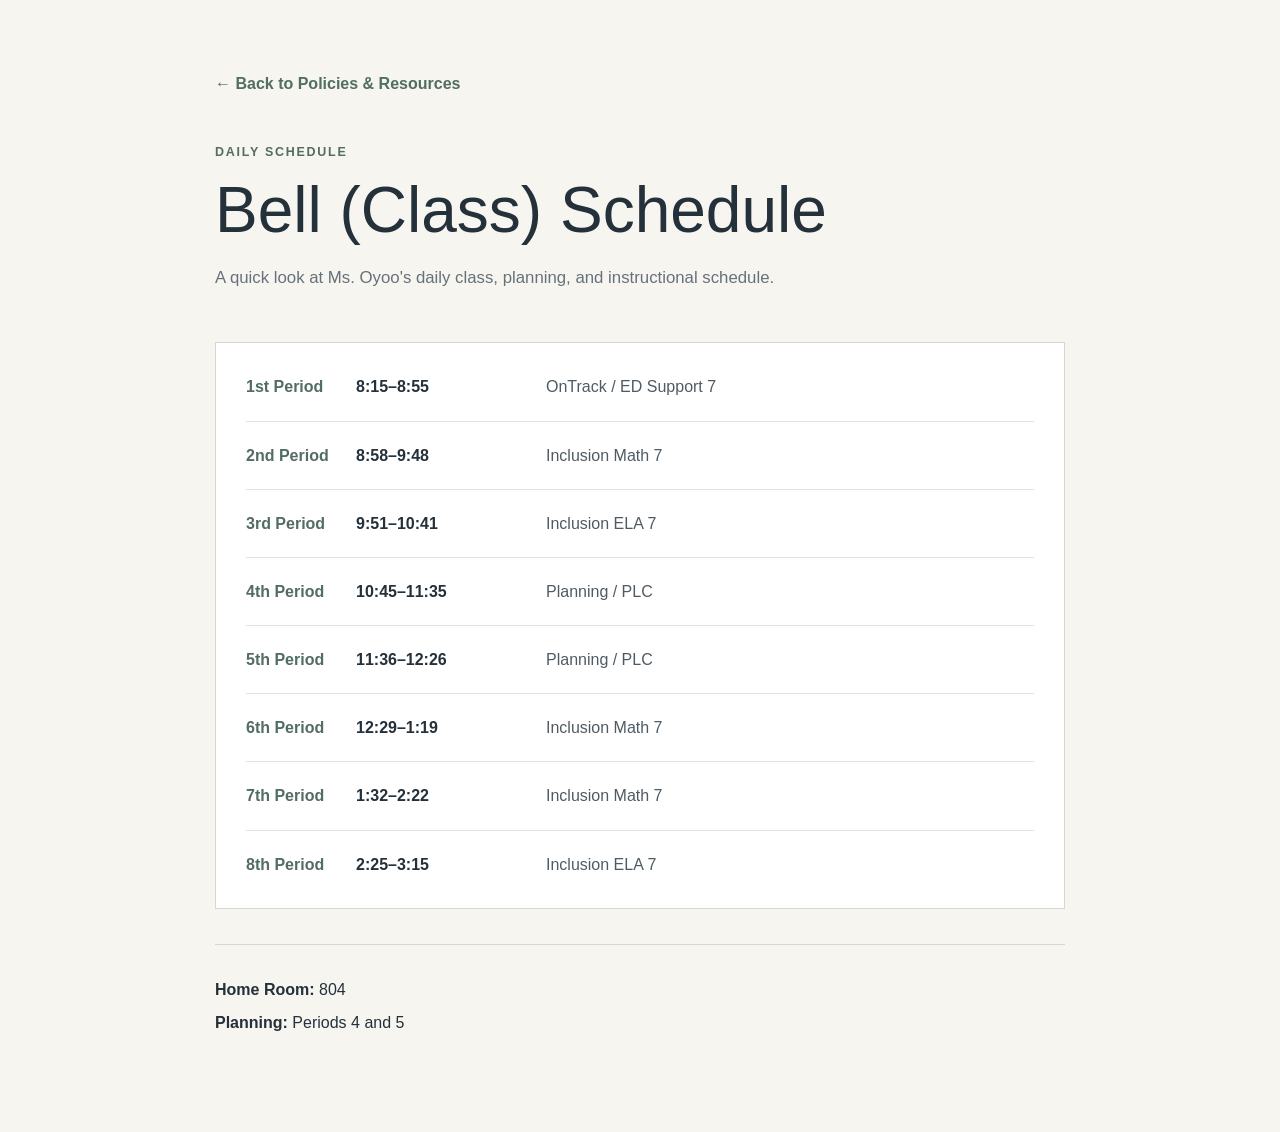
<file: bell-schedule.html>
<!DOCTYPE html>
<html lang="en">

<head>

    <meta charset="UTF-8">

    <meta
        name="viewport"
        content="width=device-width, initial-scale=1.0"
    >

    <title>
        Bell Schedule | Ms. Oyoo
    </title>

    <style>

        * {
            box-sizing: border-box;
        }

        html {
            scroll-behavior: smooth;
        }

        body {
            margin: 0;
            font-family: Arial, Helvetica, sans-serif;
            line-height: 1.7;
            color: #24303a;
            background: #f7f5f0;
        }

        .schedule-page {
            max-width: 900px;
            margin: 0 auto;
            padding: 70px 25px 90px;
        }

        .back-link {
            display: inline-block;
            margin-bottom: 45px;
            color: #526d62;
            text-decoration: none;
            font-weight: 600;
        }

        .back-link:hover {
            text-decoration: underline;
        }

        .eyebrow {
            margin: 0 0 12px;
            font-size: 0.78rem;
            letter-spacing: 0.14em;
            font-weight: 700;
            color: #526d62;
        }

        h1 {
            margin: 0 0 18px;
            font-size: clamp(2.2rem, 5vw, 4rem);
            line-height: 1.1;
            font-weight: 500;
        }

        .intro {
            max-width: 700px;
            margin-bottom: 50px;
            color: #66717a;
            font-size: 1.05rem;
        }

        .schedule-card {
            background: #ffffff;
            border: 1px solid #d9d6cf;
            padding: 10px 30px;
        }

        .schedule-row {
            display: grid;
            grid-template-columns: 90px 170px 1fr;
            gap: 20px;
            align-items: center;
            padding: 20px 0;
            border-bottom: 1px solid #e4e1db;
        }

        .schedule-row:last-child {
            border-bottom: none;
        }

        .period {
            font-weight: 700;
            color: #526d62;
        }

        .time {
            font-weight: 600;
        }

        .class-name {
            color: #4f5b63;
        }

        .schedule-notes {
            margin-top: 35px;
            padding-top: 25px;
            border-top: 1px solid #d9d6cf;
        }

        .schedule-notes p {
            margin: 6px 0;
        }

        @media (max-width: 700px) {

            .schedule-row {
                grid-template-columns: 1fr;
                gap: 3px;
                padding: 18px 0;
            }

            .period {
                font-size: 0.85rem;
            }

            .time {
                font-size: 1rem;
            }

            .class-name {
                font-size: 0.95rem;
            }

        }

    </style>

</head>


<body>

    <main class="schedule-page">

        <a
    href="index.html#resources"
    class="back-link">
    ← Back to Policies & Resources
</a>


        <p class="eyebrow">
            DAILY SCHEDULE
        </p>

        <h1>
            Bell (Class) Schedule
        </h1>

        <p class="intro">
            A quick look at Ms. Oyoo's daily class, planning, and
            instructional schedule.
        </p>


        <div class="schedule-card">


            <div class="schedule-row">

                <div class="period">
                    1st Period
                </div>

                <div class="time">
                    8:15–8:55
                </div>

                <div class="class-name">
                    OnTrack / ED Support 7
                </div>

            </div>


            <div class="schedule-row">

                <div class="period">
                    2nd Period
                </div>

                <div class="time">
                    8:58–9:48
                </div>

                <div class="class-name">
                    Inclusion Math 7
                </div>

            </div>


            <div class="schedule-row">

                <div class="period">
                    3rd Period
                </div>

                <div class="time">
                    9:51–10:41
                </div>

                <div class="class-name">
                    Inclusion ELA 7
                </div>

            </div>


            <div class="schedule-row">

                <div class="period">
                    4th Period
                </div>

                <div class="time">
                    10:45–11:35
                </div>

                <div class="class-name">
                    Planning / PLC
                </div>

            </div>


            <div class="schedule-row">

                <div class="period">
                    5th Period
                </div>

                <div class="time">
                    11:36–12:26
                </div>

                <div class="class-name">
                    Planning / PLC
                </div>

            </div>


            <div class="schedule-row">

                <div class="period">
                    6th Period
                </div>

                <div class="time">
                    12:29–1:19
                </div>

                <div class="class-name">
                    Inclusion Math 7
                </div>

            </div>


            <div class="schedule-row">

                <div class="period">
                    7th Period
                </div>

                <div class="time">
                    1:32–2:22
                </div>

                <div class="class-name">
                    Inclusion Math 7
                </div>

            </div>


            <div class="schedule-row">

                <div class="period">
                    8th Period
                </div>

                <div class="time">
                    2:25–3:15
                </div>

                <div class="class-name">
                    Inclusion ELA 7
                </div>

            </div>


        </div>


        <div class="schedule-notes">

            <p>
                <strong>Home Room:</strong> 804
            </p>

            <p>
                <strong>Planning:</strong> Periods 4 and 5
            </p>

        </div>


    </main>

</body>

</html>
</file>
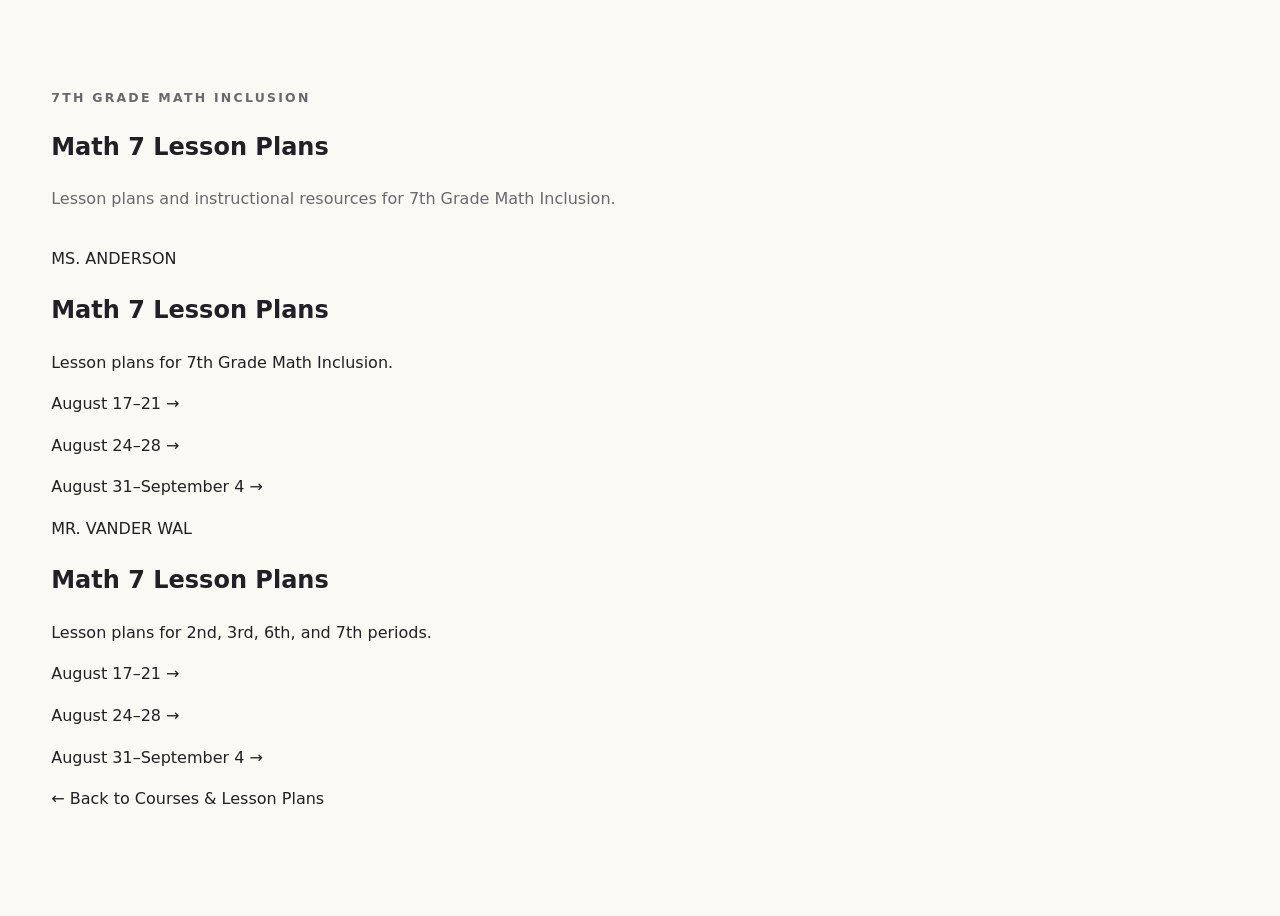
<file: math7-lesson-plans.html>
<!DOCTYPE html>
<html lang="en">

<head>

    <meta charset="UTF-8">

    <meta name="viewport"
          content="width=device-width, initial-scale=1.0">

    <title>
        7th Grade Math Inclusion Lesson Plans | Ms. Oyoo
    </title>

    <link rel="stylesheet"
          href="style.css">

</head>


<body>

    <main>

        <section class="section">

            <div class="container">

                <div class="section-heading">

                    <p class="eyebrow">
                        7TH GRADE MATH INCLUSION
                    </p>

                    <h1>
                        Math 7 Lesson Plans
                    </h1>

                    <p>
                        Lesson plans and instructional resources for
                        7th Grade Math Inclusion.
                    </p>

                </div>


                <!-- =========================
                     MS. ANDERSON
                ========================== -->

                <div class="info-block">

                    <span class="small-label">
                        MS. ANDERSON
                    </span>

                    <h2>
                        Math 7 Lesson Plans
                    </h2>

                    <p>
                        Lesson plans for 7th Grade Math Inclusion.
                    </p>

                    <p>
                        <a href="https://drive.google.com/file/d/10jxGaCKqvi9IPtdFFvSM6HVLgZaNOfrz/view"
                           target="_blank"
                           rel="noopener"
                           class="text-link">
                            August 17–21 →
                        </a>
                    </p>

                    <p>
                        <a href="https://docs.google.com/document/d/1Ok6052CsP4JfTgGN3GaYgwguhCXU61F9/edit?rtpof=true&sd=true&tab=t.0"
                           target="_blank"
                           rel="noopener"
                           class="text-link">
                            August 24–28 →
                        </a>
                    </p>

                    <p>
                        <a href="https://docs.google.com/document/d/1hORxUv7WAidOm1KosPQqqIffDQNycGGM/edit?rtpof=true&sd=true&tab=t.0"
                           target="_blank"
                           rel="noopener"
                           class="text-link">
                            August 31–September 4 →
                        </a>
                    </p>

                </div>


                <!-- =========================
                     MR. VANDER WAL
                ========================== -->

                <div class="info-block">

                    <span class="small-label">
                        MR. VANDER WAL
                    </span>

                    <h2>
                        Math 7 Lesson Plans
                    </h2>

                    <p>
                        Lesson plans for 2nd, 3rd, 6th, and 7th periods.
                    </p>

                    <p>
                        <a href="https://docs.google.com/document/d/1VSpw9TwxHdPFQC-q8DwcwYnoVwleEIwk/edit"
                           target="_blank"
                           rel="noopener"
                           class="text-link">
                            August 17–21 →
                        </a>
                    </p>

                    <p>
                        <a href="https://docs.google.com/document/d/18aXVOpSrkmgELZ-Gv4GP8FkKaZ-9U-Kq/edit?rtpof=true&sd=true"
                           target="_blank"
                           rel="noopener"
                           class="text-link">
                            August 24–28 →
                        </a>
                    </p>

                    <p>
                        <a href="https://docs.google.com/document/d/1YDH6NqEd629bOtHV6fTwutLIV6k9lICk/edit"
                           target="_blank"
                           rel="noopener"
                           class="text-link">
                            August 31–September 4 →
                        </a>
                    </p>

                </div>


                <!-- BACK TO COURSES -->

                <p>

                    <a href="index.html#courses"
                       class="text-link">
                        ← Back to Courses & Lesson Plans
                    </a>

                </p>

            </div>

        </section>

    </main>

</body>

</html>
</file>
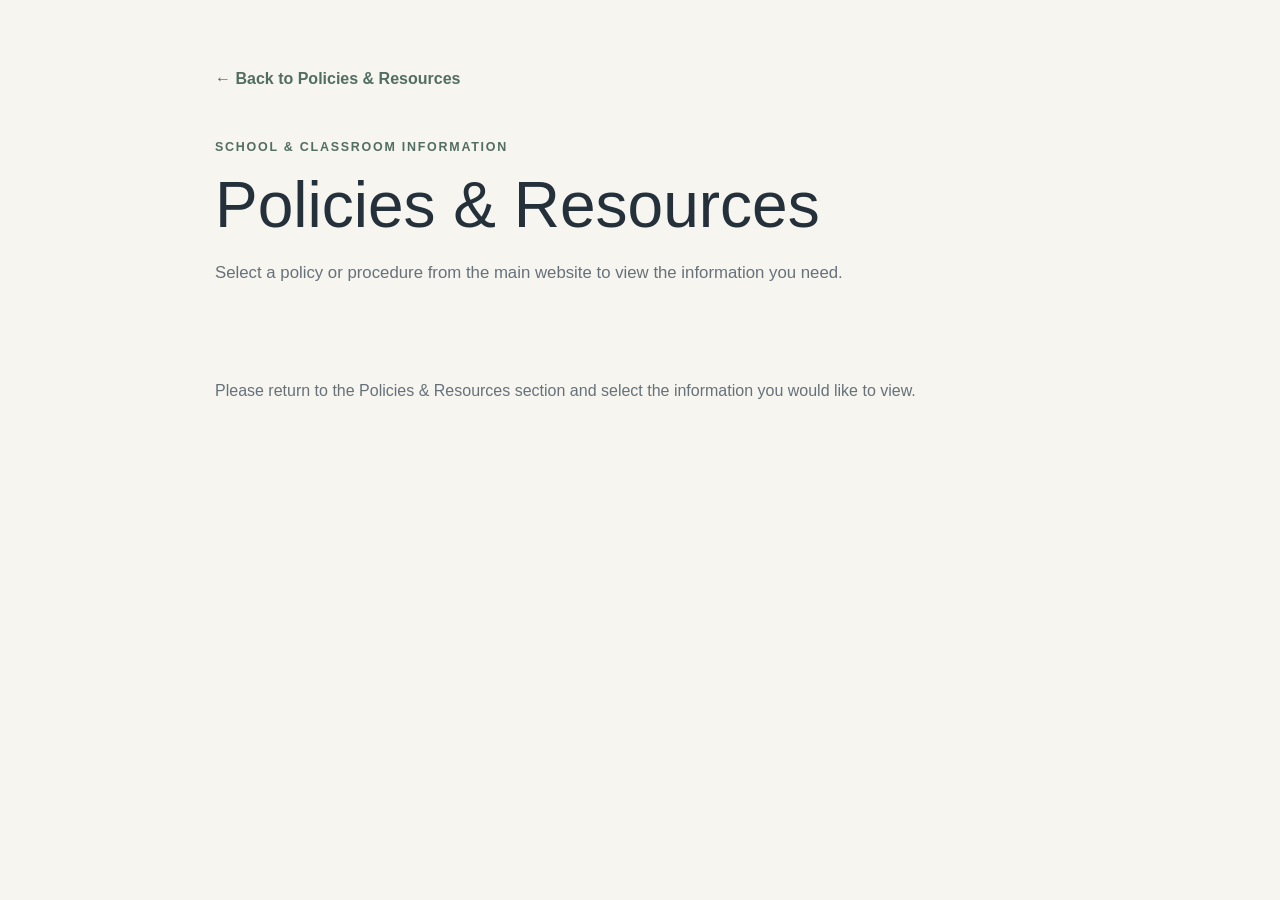
<file: policies.html>
<!DOCTYPE html>
<html lang="en">

<head>

    <meta charset="UTF-8">

    <meta
        name="viewport"
        content="width=device-width, initial-scale=1.0"
    >

    <title>
        Policies & Resources | Ms. Oyoo
    </title>

    <style>

        * {
            box-sizing: border-box;
        }

        html {
            scroll-behavior: smooth;
        }

        body {
            margin: 0;
            font-family: Arial, Helvetica, sans-serif;
            line-height: 1.7;
            color: #24303a;
            background: #f7f5f0;
        }

        .policy-page {
            max-width: 900px;
            margin: 0 auto;
            padding: 65px 25px 85px;
        }

        .back-link {
            display: inline-block;
            margin-bottom: 45px;
            color: #526d62;
            text-decoration: none;
            font-weight: 600;
        }

        .back-link:hover {
            text-decoration: underline;
        }

        .eyebrow {
            margin: 0 0 12px;
            font-size: 0.78rem;
            letter-spacing: 0.14em;
            font-weight: 700;
            color: #526d62;
        }

        h1 {
            margin: 0 0 18px;
            font-size: clamp(2.3rem, 5vw, 4rem);
            line-height: 1.1;
            font-weight: 500;
        }

        .intro {
            max-width: 700px;
            margin-bottom: 55px;
            color: #66717a;
            font-size: 1.05rem;
        }

        .policy-section {
            display: none;
            padding: 42px 0;
        }

        .policy-section:target {
            display: block;
        }

        .policy-number {
            display: block;
            margin-bottom: 9px;
            font-size: 0.78rem;
            letter-spacing: 0.12em;
            font-weight: 700;
            color: #526d62;
        }

        h2 {
            margin: 0 0 20px;
            font-size: 2rem;
            line-height: 1.2;
            font-weight: 500;
        }

        h3 {
            margin: 28px 0 9px;
            font-size: 1.1rem;
        }

        p {
            margin: 0 0 16px;
        }

        ul {
            margin: 0 0 18px;
            padding-left: 24px;
        }

        li {
            margin-bottom: 8px;
        }

        .policy-link {
            display: inline-block;
            margin-top: 8px;
            color: #526d62;
            text-decoration: none;
            font-weight: 600;
        }

        .policy-link:hover {
            text-decoration: underline;
        }

        .back-button {
            display: inline-block;
            margin-top: 28px;
            padding: 10px 18px;
            border: 1px solid #526d62;
            border-radius: 4px;
            color: #526d62;
            text-decoration: none;
            font-weight: 600;
        }

        .back-button:hover {
            background: #526d62;
            color: white;
        }

        .default-message {
            padding: 35px 0;
            color: #66717a;
        }

    </style>

</head>


<body>

    <main class="policy-page">


        <!-- =========================
             PAGE HEADER
        ========================== -->

        <a
            href="index.html#resources"
            class="back-link">
            ← Back to Policies & Resources
        </a>

        <p class="eyebrow">
            SCHOOL & CLASSROOM INFORMATION
        </p>

        <h1>
            Policies & Resources
        </h1>

        <p class="intro">
            Select a policy or procedure from the main website
            to view the information you need.
        </p>


        <!-- =========================
             01 — GRADING
        ========================== -->

        <section
            class="policy-section"
            id="grading">

            <span class="policy-number">
                01
            </span>

            <h2>
                Grading Policy
            </h2>

            <p>
                Berea Middle School follows the Greenville County Schools
                academic grading system. Grades reflect student performance
                and progress toward learning expectations.
            </p>

            <h3>
                Grading Scale
            </h3>

            <ul>

                <li><strong>A:</strong> 90–100</li>
                <li><strong>B:</strong> 80–89</li>
                <li><strong>C:</strong> 70–79</li>
                <li><strong>D:</strong> 60–69</li>
                <li><strong>F:</strong> 0–59</li>

            </ul>

            <h3>
                Assessment Weighting
            </h3>

            <ul>

                <li>
                    <strong>50% Major Assessments</strong> —
                    tests, major projects, formal writing, and similar assessments.
                </li>

                <li>
                    <strong>50% Minor Assessments</strong> —
                    quizzes, classwork, warm-ups, and smaller assignments.
                </li>

            </ul>

            <a
                href="index.html#resources"
                class="back-button">
                ← Back to Policies & Resources
            </a>

        </section>


        <!-- =========================
             02 — LATE WORK
        ========================== -->

        <section
            class="policy-section"
            id="late-work">

            <span class="policy-number">
                02
            </span>

            <h2>
                Late Work Policy
            </h2>

            <p>
                Students are expected to submit assignments by the
                assigned deadline. Missing work may initially be recorded
                as Not Handed In (NHI) or Zero.
            </p>

            <h3>
                Late Assignment Window
            </h3>

            <p>
                Unexcused late work may generally be accepted within
                5–7 school days of the original due date, or until the
                applicable grading period ends, whichever comes first.
            </p>

            <h3>
                Recovery & Support
            </h3>

            <p>
                Students should use available remediation, OnTrack Time,
                flex time, or tutoring opportunities to address missing
                work and stay on track.
            </p>

            <a
                href="index.html#resources"
                class="back-button">
                ← Back to Policies & Resources
            </a>

        </section>


        <!-- =========================
             03 — REDO / REVISE / RETAKE
        ========================== -->

        <section
            class="policy-section"
            id="redo-retake">

            <span class="policy-number">
                03
            </span>

            <h2>
                Redo / Revise / Retake
            </h2>

            <p>
                Students may have opportunities to reassess their learning
                and demonstrate improved understanding.
            </p>

            <h3>
                Major Assessments
            </h3>

            <p>
                Retakes or redos apply to major tests and projects.
                Minor daily assignments and quizzes are not eligible
                for retakes.
            </p>

            <h3>
                One Opportunity
            </h3>

            <p>
                Students may receive one retake opportunity per eligible
                major assessment.
            </p>

            <h3>
                Relearning
            </h3>

            <p>
                Students should request a retake within the applicable
                timeframe and may be required to complete relearning
                activities such as corrections, tutoring, or additional
                preparation.
            </p>

            <p>
                Major assessments submitted late are not eligible for
                a redo or retake.
            </p>

            <a
                href="index.html#resources"
                class="back-button">
                ← Back to Policies & Resources
            </a>

        </section>


        <!-- =========================
             04 — STUDENT PROCEDURES
        ========================== -->

        <section
            class="policy-section"
            id="student-procedures">

            <span class="policy-number">
                04
            </span>

            <h2>
                Student Procedures
            </h2>

            <p>
                Students are expected to follow classroom and school
                procedures that support safety, learning, accountability,
                and respectful behavior.
            </p>

            <h3>
                Daily Expectations
            </h3>

            <ul>

                <li>
                    Follow classroom directions and remain engaged in learning.
                </li>

                <li>
                    Remain in the assigned seat unless permission is given
                    to move.
                </li>

                <li>
                    Follow restroom and hallway procedures.
                </li>

                <li>
                    Complete assigned work and use available time responsibly.
                </li>

                <li>
                    Treat classmates, teachers, and school property respectfully.
                </li>

            </ul>

            <h3>
                Attendance & Accountability
            </h3>

            <p>
                Students are expected to arrive on time, be present for
                instruction, and take responsibility for their learning
                and behavior.
            </p>

            <h3>
                Leaving the Classroom
            </h3>

            <p>
                Students must follow the classroom's established procedures
                and obtain permission before leaving the classroom.
            </p>

            <a
                href="index.html#resources"
                class="back-button">
                ← Back to Policies & Resources
            </a>

        </section>


        <!-- =========================
             05 — TECHNOLOGY
        ========================== -->

        <section
            class="policy-section"
            id="technology">

            <span class="policy-number">
                05
            </span>

            <h2>
                Technology & Device Use
            </h2>

            <h3>
                Phones & Personal Devices
            </h3>

            <p>
                Greenville County Schools requires students to follow
                district and state restrictions regarding personal
                electronic devices during the school day.
            </p>

            <p>
                Middle school students may not use personal electronic
                devices during the school day unless an authorized
                exception applies. Devices should remain turned off or
                silenced and kept out of sight as directed by the school.
            </p>

            <a
                href="https://www.greenville.k12.sc.us/News/main.asp?titleid=2412cellphone"
                target="_blank"
                rel="noopener"
                class="policy-link">
                View Official Phone Policy →
            </a>

            <h3>
                Chromebooks
            </h3>

            <p>
                Chromebooks should be used only when directed by the
                teacher for an assigned learning activity.
            </p>

            <h3>
                MagicSchool & Responsible AI
            </h3>

            <p>
                Teacher-directed AI activities may support feedback,
                brainstorming, problem-solving, and learning. Students
                must use these tools responsibly and according to
                assignment directions.
            </p>

            <p>
                MagicSchool AI may be used as an educational technology
                resource for teacher-directed activities and learning
                support.
            </p>

            <a
                href="https://www.magicschool.ai/ai-policy/usage-guidelines"
                target="_blank"
                rel="noopener"
                class="policy-link">
                View MagicSchool & AI Guidelines →
            </a>

            <a
                href="index.html#resources"
                class="back-button">
                ← Back to Policies & Resources
            </a>

        </section>


        <!-- =========================
             DEFAULT MESSAGE
        ========================== -->

        <div class="default-message">

            <p>
                Please return to the Policies & Resources section
                and select the information you would like to view.
            </p>

        </div>


    </main>

</body>

</html>
</file>
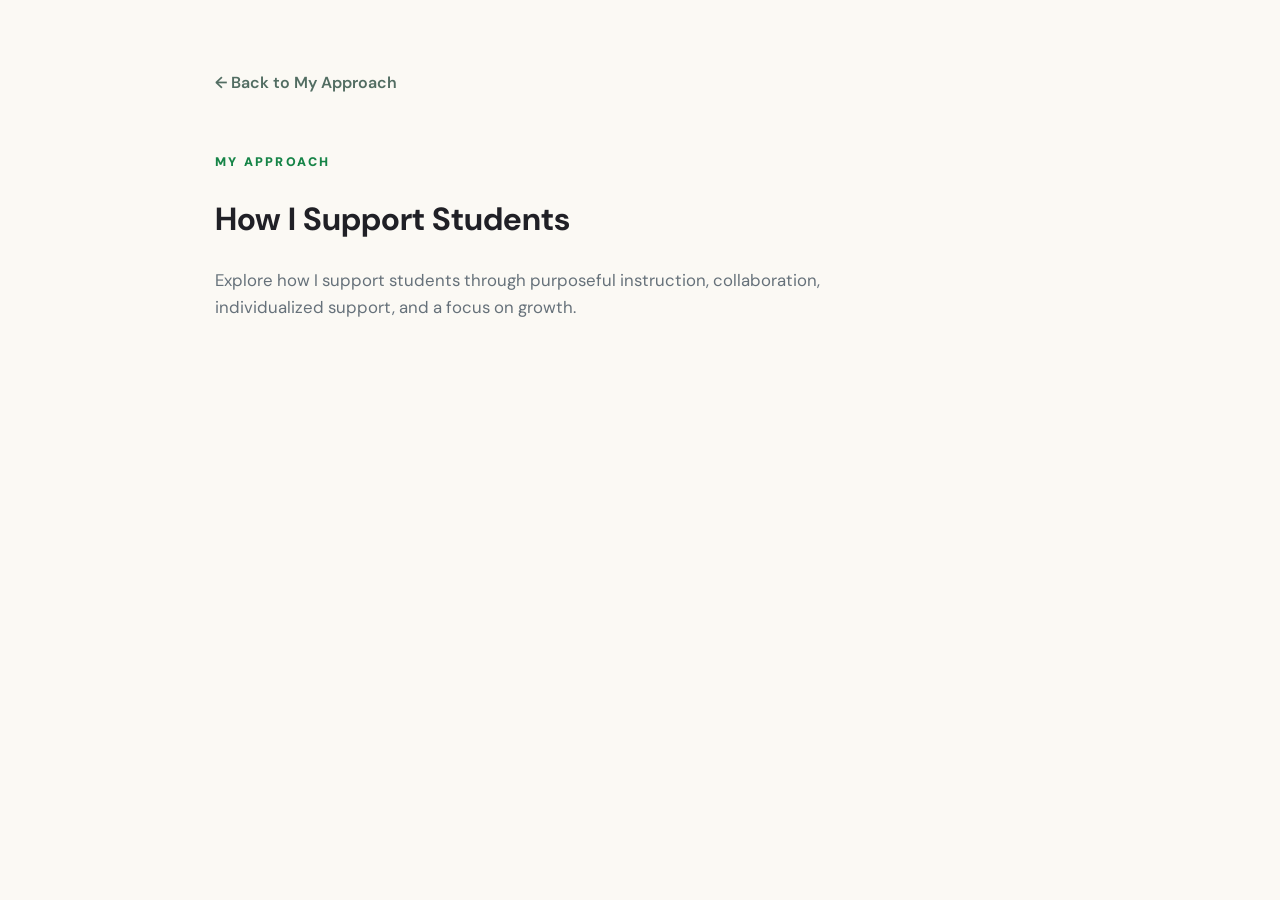
<file: support.html>
<!DOCTYPE html>
<html lang="en">

<head>

    <meta charset="UTF-8">

    <meta
        name="viewport"
        content="width=device-width, initial-scale=1.0"
    >

    <title>
        How I Support Students | Ms. Oyoo
    </title>

    <meta
        name="description"
        content="Learn more about Ms. Oyoo's approach to supporting students through differentiated instruction, collaboration, IEP support, assessment, independence, and belonging."
    >

    <link rel="stylesheet" href="style.css">

    <link rel="preconnect" href="https://fonts.googleapis.com">
    <link rel="preconnect" href="https://fonts.gstatic.com" crossorigin>

    <link
        href="https://fonts.googleapis.com/css2?family=DM+Sans:wght@400;500;600;700&family=Playfair+Display:wght@500;600;700&display=swap"
        rel="stylesheet"
    >

    <style>

        .support-page {
            max-width: 900px;
            margin: 0 auto;
            padding: 70px 25px 90px;
        }

        .support-back {
            display: inline-block;
            margin-bottom: 45px;
            color: #526d62;
            text-decoration: none;
            font-weight: 600;
        }

        .support-back:hover {
            text-decoration: underline;
        }

        .support-intro {
            max-width: 700px;
            margin-bottom: 55px;
            color: #66717a;
            font-size: 1.05rem;
        }

        /*
        Each topic is hidden until its link is selected.
        */

        .support-detail {
            display: none;
            padding: 45px 0;
            border-top: 1px solid #d9d6cf;
        }

        .support-detail:target {
            display: block;
        }

        .support-number {
            display: block;
            margin-bottom: 10px;
            font-size: 0.78rem;
            letter-spacing: 0.12em;
            font-weight: 700;
            color: #526d62;
        }

        .support-detail h2 {
            margin: 0 0 22px;
            font-size: 2rem;
            line-height: 1.2;
            font-weight: 500;
        }

        .support-detail p {
            max-width: 760px;
            margin: 0 0 18px;
            line-height: 1.7;
        }

        .support-back-bottom {
            display: inline-block;
            margin-top: 20px;
            color: #526d62;
            text-decoration: none;
            font-weight: 600;
        }

        .support-back-bottom:hover {
            text-decoration: underline;
        }

    </style>

</head>


<body>

    <main class="support-page">


        <!-- BACK TO MAIN APPROACH SECTION -->

        <a
            href="index.html#approach"
            class="support-back">
            ← Back to My Approach
        </a>


        <p class="eyebrow">
            MY APPROACH
        </p>

        <h1>
            How I Support Students
        </h1>

        <p class="support-intro">
            Explore how I support students through purposeful instruction,
            collaboration, individualized support, and a focus on growth.
        </p>


        <!-- =========================
             01 DIFFERENTIATED INSTRUCTION
        ========================== -->

        <section
            class="support-detail"
            id="differentiated">

            <span class="support-number">
                01
            </span>

            <h2>
                Differentiated Instruction
            </h2>

            <p>
                I change how I explain, demonstrate, or practice something
                when students need a different way to understand it.
            </p>

            <p>
                I do this so that struggling students get the support they
                need while students who are ready for more can continue to
                grow.
            </p>

            <a
                href="index.html#approach"
                class="support-back-bottom">
                ← Back to My Approach
            </a>

        </section>


        <!-- =========================
             02 COLLABORATION
        ========================== -->

        <section
            class="support-detail"
            id="collaboration">

            <span class="support-number">
                02
            </span>

            <h2>
                Collaboration
            </h2>

            <p>
                I work closely with families, other teachers, and support
                staff to understand what helps each student succeed.
            </p>

            <p>
                By sharing what we observe and what works, we can give the
                student more consistent support.
            </p>

            <a
                href="index.html#approach"
                class="support-back-bottom">
                ← Back to My Approach
            </a>

        </section>


        <!-- =========================
             03 IEP SUPPORT
        ========================== -->

        <section
            class="support-detail"
            id="iep">

            <span class="support-number">
                03
            </span>

            <h2>
                IEP Support
            </h2>

            <p>
                I follow each student's learning plan by putting their
                agreed accommodations and supports into practice during
                everyday lessons.
            </p>

            <p>
                This helps remove barriers that may otherwise prevent the
                student from participating and showing what they know.
            </p>

            <a
                href="index.html#approach"
                class="support-back-bottom">
                ← Back to My Approach
            </a>

        </section>


        <!-- =========================
             04 ASSESSMENT-GUIDED INSTRUCTION
        ========================== -->

        <section
            class="support-detail"
            id="assessment">

            <span class="support-number">
                04
            </span>

            <h2>
                Assessment-Guided Instruction
            </h2>

            <p>
                I regularly check what students understand through their
                work, questions, discussions, and short activities.
            </p>

            <p>
                What I see tells me whether to slow down, explain it
                differently, give more practice, or move students forward.
            </p>

            <a
                href="index.html#approach"
                class="support-back-bottom">
                ← Back to My Approach
            </a>

        </section>


        <!-- =========================
             05 STUDENT INDEPENDENCE
        ========================== -->

        <section
            class="support-detail"
            id="independence">

            <span class="support-number">
                05
            </span>

            <h2>
                Student Independence
            </h2>

            <p>
                I teach students to make choices about their learning,
                ask for help when they need it, and recognize what helps
                them learn best.
            </p>

            <p>
                The goal is for students to gradually rely less on me
                and become confident in managing their own learning.
            </p>

            <a
                href="index.html#approach"
                class="support-back-bottom">
                ← Back to My Approach
            </a>

        </section>


        <!-- =========================
             06 RESPECT & BELONGING
        ========================== -->

        <section
            class="support-detail"
            id="belonging">

            <span class="support-number">
                06
            </span>

            <h2>
                Respect & Belonging
            </h2>

            <p>
                I listen to students, value their experiences, treat them
                fairly, and make sure they have opportunities to participate
                and be heard.
            </p>

            <p>
                Students learn better when they feel safe, respected, and
                genuinely included in the classroom.
            </p>

            <a
                href="index.html#approach"
                class="support-back-bottom">
                ← Back to My Approach
            </a>

        </section>


    </main>

</body>

</html>
</file>
<file: style.css>
:root {
  --purple: #5b247a;
  --purple-dark: #3d1754;
  --green: #168447;
  --green-dark: #0d6335;
  --yellow: #f4c542;
  --maroon: #65343a;
  --ink: #202026;
  --muted: #686871;
  --cream: #fbf9f4;
  --line: #e9e5de;
  --white: #fff;
  --shadow: 0 18px 45px rgba(40, 24, 50, .12);
}

* { box-sizing: border-box; }
html { scroll-behavior: smooth; }
body {
  margin: 0;
  color: var(--ink);
  background: var(--cream);
  font-family: "DM Sans", system-ui, sans-serif;
  line-height: 1.6;
}
img { max-width: 100%; }
a { color: inherit; text-decoration: none; }
.container { width: min(1180px, 92%); margin: 0 auto; }

.topbar {
  background: var(--purple-dark);
  color: #fff;
  font-size: .83rem;
}
.topbar-inner {
  min-height: 38px;
  display: flex;
  justify-content: space-between;
  align-items: center;
  gap: 20px;
}
.top-contact { display: flex; gap: 22px; align-items: center; }
.top-contact a:last-child {
  width: 22px; height: 22px; display: grid; place-items: center;
  background: #fff; color: var(--purple-dark); border-radius: 50%; font-weight: 900;
}

.site-header {
  background: #fff;
  border-bottom: 1px solid var(--line);
  position: sticky;
  top: 0;
  z-index: 20;
}
.nav-wrap {
  min-height: 96px;
  display: flex;
  align-items: center;
  justify-content: space-between;
  gap: 30px;
}
.brand { display: flex; align-items: center; gap: 12px; }
.school-logo {
  width: 66px;
  height: 74px;
  object-fit: contain;
  flex: 0 0 auto;
}
.brand-mark {
  width: 50px; height: 60px; background: var(--purple); color: #fff;
  clip-path: polygon(50% 0, 100% 14%, 88% 86%, 50% 100%, 12% 86%, 0 14%);
  display: grid; place-items: center; font-family: "League Spartan"; font-weight: 800;
  font-size: 12px; line-height: .9; text-align: center; padding: 10px 0;
}
.brand-mark span { color: var(--yellow); }
.brand strong {
  display: block; font: 800 1.45rem/1 "League Spartan", sans-serif;
  letter-spacing: .02em; color: var(--purple);
}
.brand .green { color: var(--green); }
.brand small { color: var(--muted); font-size: .66rem; letter-spacing: .03em; }

.main-nav { display: flex; gap: 24px; align-items: center; }
.main-nav a {
  font-size: .86rem; font-weight: 700; text-transform: uppercase; position: relative;
}
.main-nav a::after {
  content: ""; position: absolute; left: 0; right: 0; bottom: -10px;
  height: 3px; background: var(--purple); transform: scaleX(0); transform-origin: center;
  transition: transform .2s;
}
.main-nav a:hover::after, .main-nav a.active::after { transform: scaleX(1); }
.menu-toggle { display: none; border: 0; background: none; font-size: 1.7rem; }

.hero { min-height: 560px; position: relative; overflow: hidden; color: #fff; }
.hero-image {
  position: absolute; inset: 0;
  background: url("../images/sheet-1-top.jpg") center / cover no-repeat;
  transform: scale(1.01);
}
.hero-overlay {
  position: absolute; inset: 0;
  background: linear-gradient(90deg, rgba(20, 11, 25, .88) 0%, rgba(20, 11, 25, .62) 43%, rgba(20, 11, 25, .12) 100%);
}
.hero-content { position: relative; min-height: 560px; display: flex; align-items: center; }
.hero-copy { max-width: 620px; padding: 50px 0 85px; }
.eyebrow {
  color: var(--green); font-size: .78rem; font-weight: 900; letter-spacing: .18em;
  text-transform: uppercase;
}
.eyebrow.light { color: var(--yellow); }
.hero h1 {
  margin: 15px 0 18px; font: 800 clamp(3rem, 6vw, 5.3rem)/.92 "League Spartan", sans-serif;
  letter-spacing: -.045em;
}
.hero h1 em {
  display: block; color: var(--yellow); font: normal 2.2rem/1.1 "Pacifico", cursive;
  letter-spacing: 0;
}
.hero p { max-width: 530px; font-size: 1.06rem; color: rgba(255,255,255,.9); }
.hero-actions { display: flex; gap: 12px; flex-wrap: wrap; margin-top: 27px; }

.btn {
  display: inline-flex; align-items: center; gap: 17px; padding: 14px 20px;
  border-radius: 8px; font-weight: 900; text-transform: uppercase; font-size: .76rem;
  transition: transform .2s, box-shadow .2s;
}
.btn:hover { transform: translateY(-2px); box-shadow: 0 12px 25px rgba(0,0,0,.16); }
.btn-purple { background: var(--purple); color: #fff; }
.btn-green { background: var(--green); color: #fff; }
.btn-yellow { background: var(--yellow); color: var(--purple-dark); }
.slider-dots {
  position: absolute; bottom: 30px; left: 50%; transform: translateX(-50%);
  display: flex; gap: 7px;
}
.slider-dots span { width: 8px; height: 8px; border-radius: 50%; background: #fff; opacity: .75; }
.slider-dots span.active { background: var(--yellow); opacity: 1; width: 10px; height: 10px; }

.quick-facts {
  margin-top: -36px; position: relative; z-index: 5; background: #fff; border-radius: 17px;
  box-shadow: var(--shadow); display: grid; grid-template-columns: repeat(4, 1fr);
  padding: 24px 10px;
}
.fact { text-align: center; border-right: 1px solid var(--line); }
.fact:last-child { border-right: 0; }
.fact-icon {
  width: 44px; height: 44px; margin: 0 auto 7px; display: grid; place-items: center;
  border-radius: 50%; font-size: 1.45rem; font-weight: 900;
}
.fact-icon.purple { color: var(--purple); background: #f1e9f5; }
.fact-icon.green { color: var(--green); background: #e7f4ed; }
.fact strong { display: block; font-size: .92rem; }
.fact span { display: block; color: var(--muted); font-size: .78rem; }

.section { padding: 88px 0; }
.section-heading { margin-bottom: 34px; max-width: 680px; }
.section-heading.centered { margin-left: auto; margin-right: auto; text-align: center; }
.section-heading h2, .welcome-copy h2, .contact-cta h2 {
  margin: 7px 0 12px; font: 800 clamp(2.1rem, 4vw, 3.35rem)/1.03 "League Spartan", sans-serif;
  color: var(--purple); letter-spacing: -.035em;
}
.section-heading p { color: var(--muted); margin: 0; }
.yellow-line { width: 70px; height: 4px; background: var(--yellow); margin: 15px 0 20px; }
.centered .yellow-line { margin-left: auto; margin-right: auto; }

.feature-grid { display: grid; grid-template-columns: repeat(3, 1fr); gap: 20px; }
.feature-card {
  background: #fff; border: 1px solid var(--line); border-radius: 18px; overflow: hidden;
  position: relative; box-shadow: 0 8px 25px rgba(30,20,30,.05);
}
.photo-window { height: 220px; overflow: hidden; }
.photo-window img { width: 100%; height: 100%; object-fit: cover; object-position: center; transition: transform .35s; }
.feature-card:hover img { transform: scale(1.04); }
.feature-icon {
  width: 58px; height: 58px; border-radius: 50%; display: grid; place-items: center;
  color: #fff; position: absolute; top: 190px; left: 50%; transform: translateX(-50%);
  border: 5px solid #fff; font-size: 1.4rem;
}
.purple-bg { background: var(--purple); }
.green-bg { background: var(--green); }
.yellow-bg { background: var(--yellow); color: #fff; }
.feature-body { text-align: center; padding: 38px 26px 25px; }
.feature-body h3 { margin: 0 0 6px; font-size: 1.25rem; }
.feature-body p { color: var(--muted); font-size: .9rem; min-height: 58px; }
.feature-body a { color: var(--purple); font-size: .76rem; font-weight: 900; }

.welcome { background: #fff; }
.welcome-grid { display: grid; grid-template-columns: 1fr 1fr; gap: 70px; align-items: center; }
.welcome-photo { position: relative; padding: 0 18px 18px 0; }
.welcome-photo img { width: 100%; height: 440px; object-fit: cover; border-radius: 20px; position: relative; z-index: 2; }
.shape { position: absolute; border-radius: 50%; z-index: 1; }
.shape-green { width: 110px; height: 110px; background: var(--green); left: -25px; bottom: -20px; }
.shape-yellow { width: 75px; height: 75px; background: var(--yellow); right: -10px; top: -25px; opacity: .75; }
.welcome-copy p { color: var(--muted); }
.welcome-copy .btn { margin-top: 8px; }

.values-band { background: linear-gradient(110deg, var(--purple-dark), var(--purple)); color: #fff; padding: 32px 0; }
.values-grid { display: grid; grid-template-columns: repeat(4, 1fr); gap: 25px; }
.value { display: flex; gap: 13px; align-items: flex-start; border-right: 1px solid rgba(255,255,255,.2); padding-right: 18px; }
.value:last-child { border-right: 0; }
.value-icon { color: var(--yellow); font-size: 2rem; line-height: 1; }
.value h3 { margin: 0 0 3px; font: 700 1rem "League Spartan"; text-transform: uppercase; }
.value p { margin: 0; color: rgba(255,255,255,.8); font-size: .78rem; }

.gallery-grid { display: grid; grid-template-columns: 1.3fr .7fr; grid-template-rows: 200px 200px; gap: 15px; }
.gallery-grid img { width: 100%; height: 100%; object-fit: cover; border-radius: 16px; }
.gallery-main { grid-row: 1 / 3; }

.contact-cta { background: var(--green-dark); color: #fff; padding: 62px 0; }
.cta-inner { display: flex; justify-content: space-between; align-items: center; gap: 35px; }
.contact-cta h2 { color: #fff; margin-top: 7px; }
.contact-cta p { color: rgba(255,255,255,.78); }

.footer { background: #211827; color: #fff; padding: 50px 0 0; }
.footer-grid { display: grid; grid-template-columns: 1.3fr .7fr 1fr; gap: 60px; padding-bottom: 38px; }
.footer-brand {
  width: 54px; height: 54px; display: grid; place-items: center; background: var(--green);
  border-radius: 14px; font: 800 1.1rem "League Spartan"; margin-bottom: 12px;
}
.footer h3 { margin: 0 0 7px; font: 700 1.2rem "League Spartan"; }
.footer h4 { margin: 0 0 12px; color: var(--yellow); text-transform: uppercase; letter-spacing: .1em; font-size: .78rem; }
.footer p, .footer a, .footer span { color: #cfc8d4; font-size: .83rem; }
.footer a, .footer span { display: block; margin: 7px 0; }
.footer a:hover { color: #fff; }
.footer-bottom {
  border-top: 1px solid rgba(255,255,255,.12); min-height: 55px; display: flex;
  justify-content: space-between; align-items: center; gap: 20px;
}
.footer-bottom span { font-size: .74rem; color: #aaa3b0; }

@media (max-width: 980px) {
  .main-nav { gap: 13px; }
  .main-nav a { font-size: .75rem; }
  .hero h1 { font-size: 4.2rem; }
  .welcome-grid { gap: 40px; }
}

@media (max-width: 820px) {
  .topbar-inner { padding: 8px 0; }
  .top-contact a:nth-child(2) { display: none; }
  .nav-wrap { min-height: 78px; }
  .menu-toggle { display: block; color: var(--purple); }
  .main-nav {
    display: none; position: absolute; top: 100%; left: 0; right: 0; background: #fff;
    padding: 18px 4%; box-shadow: var(--shadow); flex-direction: column; align-items: flex-start;
  }
  .main-nav.open { display: flex; }
  .main-nav a::after { bottom: -3px; }
  .quick-facts { grid-template-columns: 1fr 1fr; }
  .fact:nth-child(2) { border-right: 0; }
  .fact:nth-child(-n+2) { border-bottom: 1px solid var(--line); padding-bottom: 18px; }
  .fact:nth-child(n+3) { padding-top: 18px; }
  .feature-grid, .welcome-grid, .values-grid { grid-template-columns: 1fr; }
  .value { border-right: 0; border-bottom: 1px solid rgba(255,255,255,.2); padding: 0 0 16px; }
  .value:last-child { border-bottom: 0; }
  .welcome-photo img { height: 360px; }
  .cta-inner { flex-direction: column; align-items: flex-start; }
  .footer-grid { grid-template-columns: 1fr 1fr; gap: 30px; }
}

@media (max-width: 560px) {
  .topbar-inner { align-items: flex-start; }
  .topbar-inner > span { max-width: 220px; }
  .top-contact { gap: 8px; }
  .top-contact a:first-child { white-space: nowrap; }
  .brand strong { font-size: 1.1rem; }
  .brand small { font-size: .56rem; }
  .hero, .hero-content { min-height: 590px; }
  .hero-copy { padding-bottom: 65px; }
  .hero h1 { font-size: 3.2rem; }
  .hero h1 em { font-size: 1.65rem; }
  .hero p { font-size: .95rem; }
  .hero-actions .btn { width: 100%; justify-content: space-between; }
  .quick-facts { width: 94%; }
  .section { padding: 65px 0; }
  .gallery-grid { grid-template-columns: 1fr; grid-template-rows: 260px 190px 190px; }
  .gallery-main { grid-row: auto; }
  .footer-grid { grid-template-columns: 1fr; }
  .footer-bottom { flex-direction: column; justify-content: center; align-items: flex-start; padding: 15px 0; }
}
</file>
